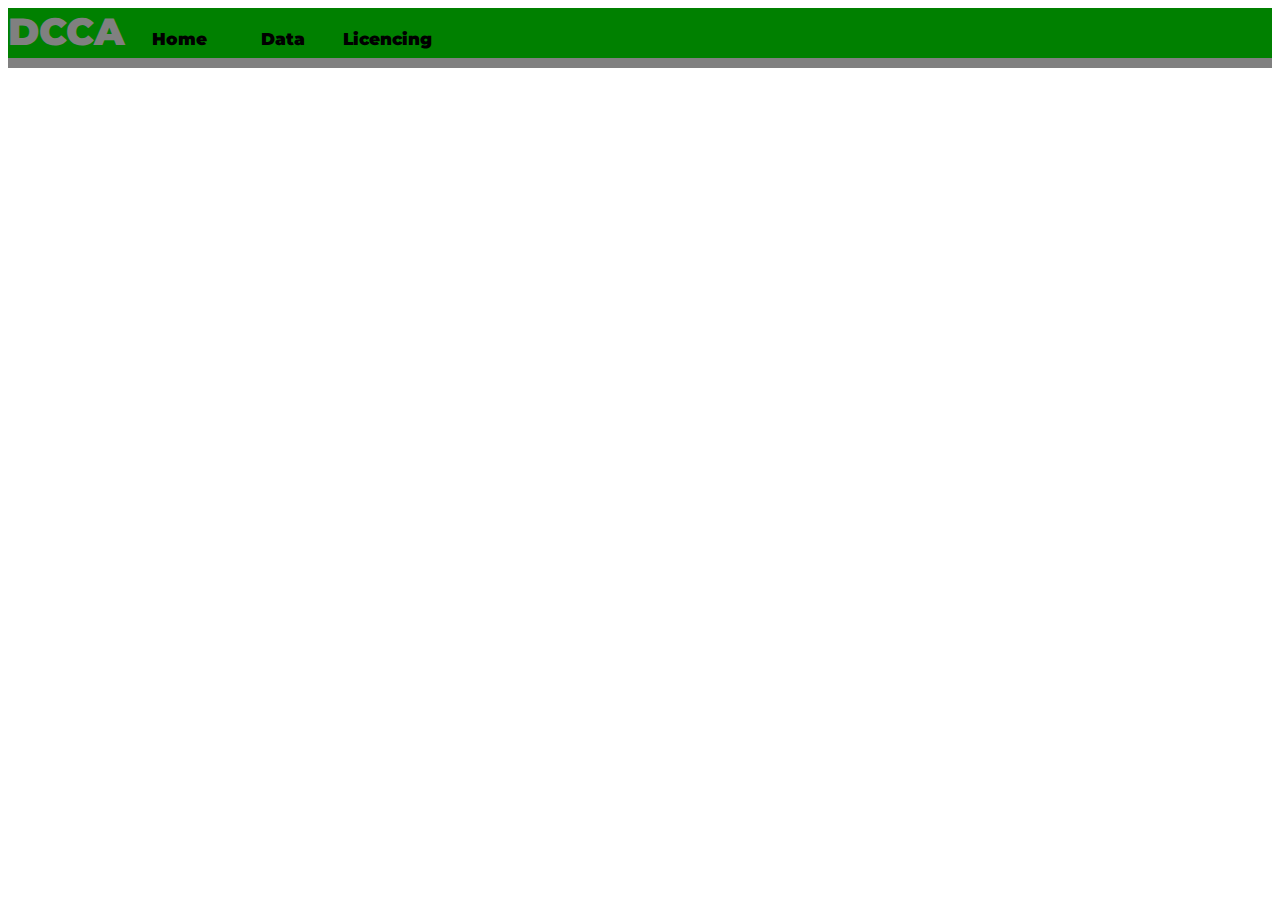
<file: DCCAwebsite/index.html>
<!DOCTYPE html>

<html>
<!-- Creating Links-->
<link rel="stylesheet" href="style.css"/>
<link href="https://fonts.googleapis.com/css?family=Montserrat:400,700i,800&display=swap" rel="stylesheet">


<div class="headerbar">

<h class="mainHeader">DCCA</h>
<button class="menuOption">Home</button>
<button class="menuOption">Data</button>
<button class="menuOption">Licencing</button>
</div>
<div alt="underbar" style="height:10px;background:grey;graident:2;"></div>


</html>
</file>
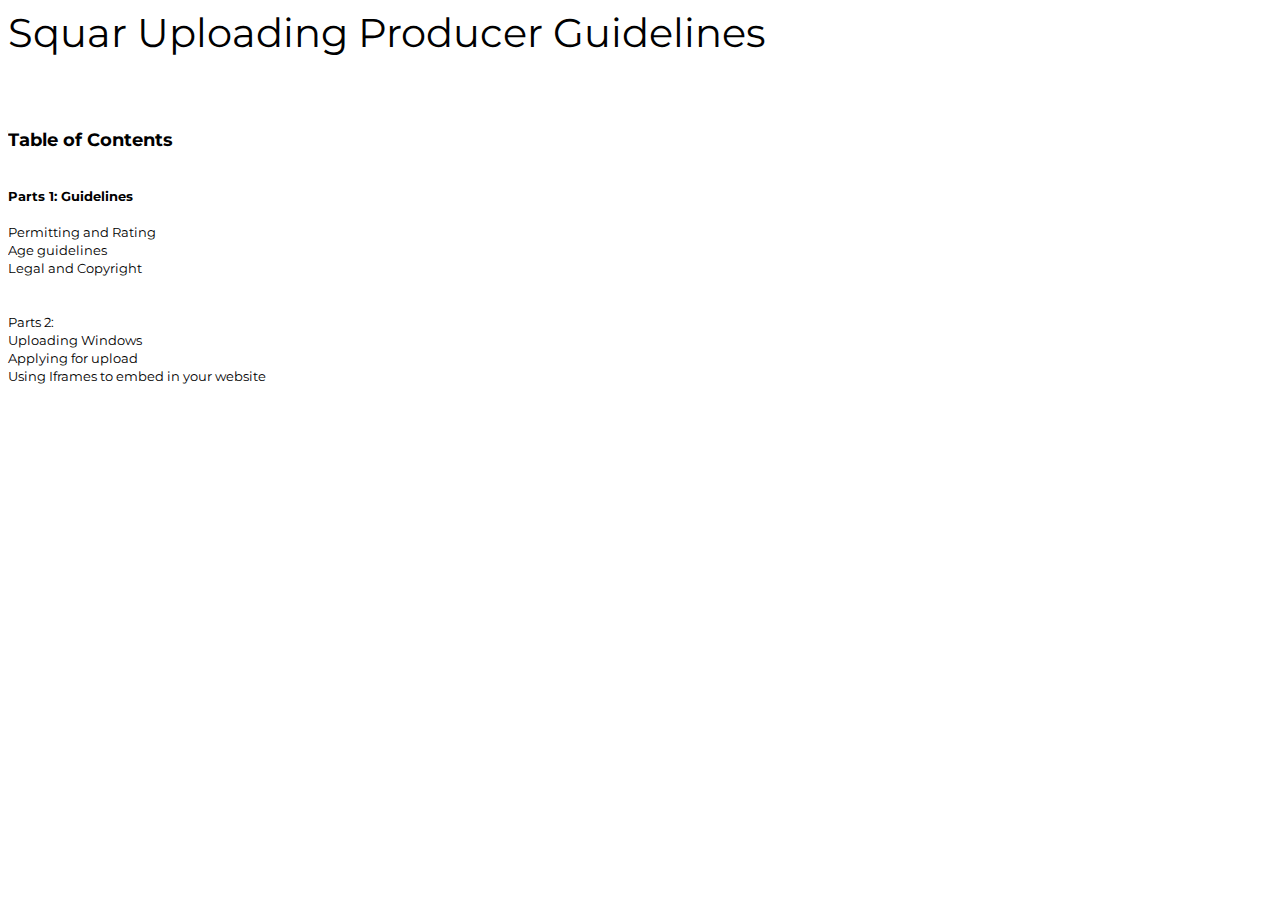
<file: Legal/ProducerSupport/index.html>
<!DOCTYPE html>


<html>
    <link href="https://fonts.googleapis.com/css?family=Montserrat:700&display=swap" rel="stylesheet">

    <header style="font-size:40px;">Squar Uploading Producer Guidelines<br></header>
<br><br><br><br>

<alt class="body">

   <a class="point"> Table of Contents<br></a><br><br>

    <b>Parts 1: Guidelines</b><br><br>
    Permitting and Rating<br>
    Age guidelines<br>
    Legal and Copyright<br><br><br>
    Parts 2: <br>Uploading Windows<br>
    Applying for upload<br>
    Using Iframes to embed in your website<br><br>
    

</alt>


<style>

.point{
    font-weight:bold;
    font-size:18px;
}
header{
    font-family:Montserrat;
    font-size:35px;
    color:black;
}

.body{
    font-family:Montserrat;
    font-size:13px;
}
</style>
</html>
</file>
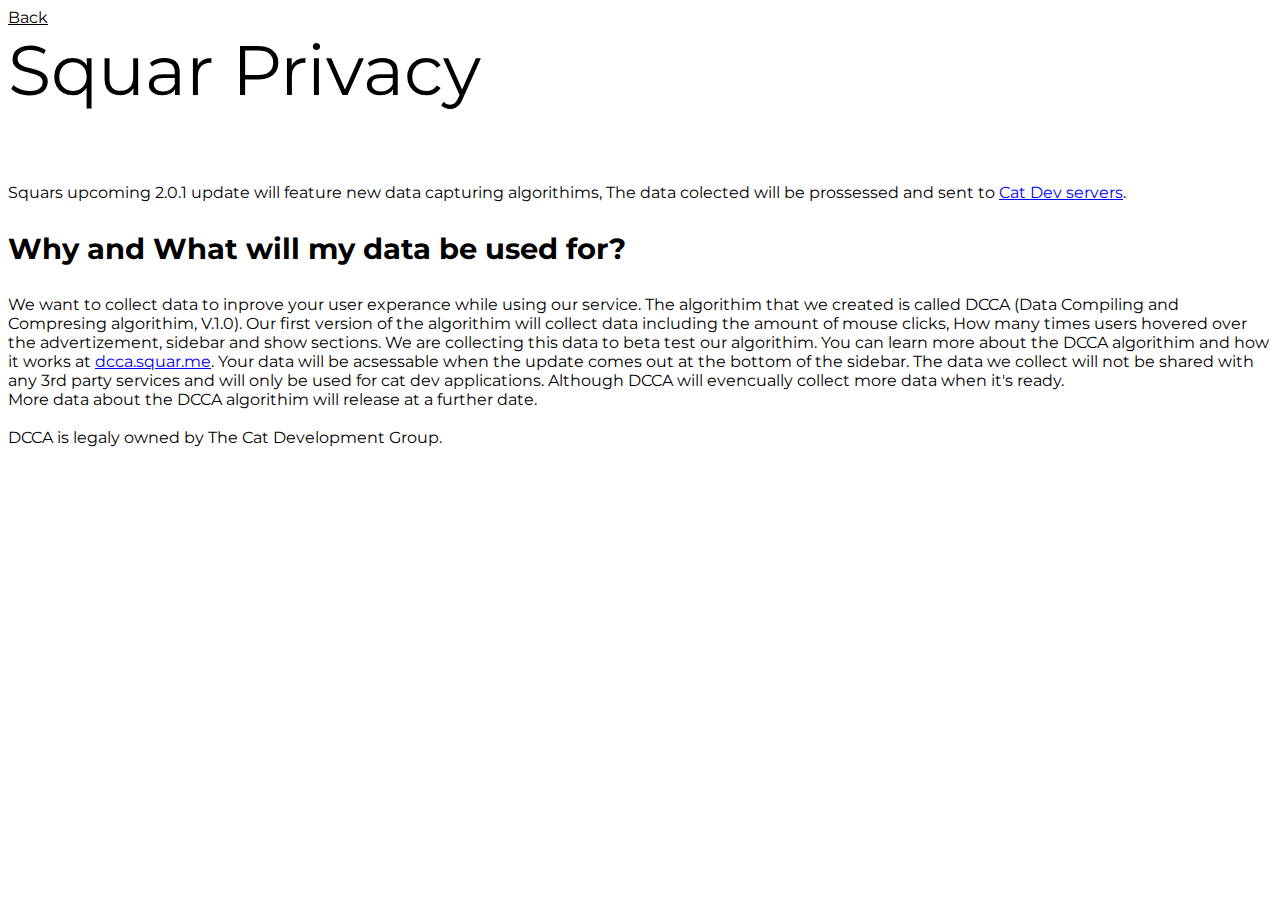
<file: privacy.html>
<!DOCTYPE html>

<html lang="en">
    <link href="https://fonts.googleapis.com/css?family=Montserrat:700&display=swap" rel="stylesheet">

<title>Squar | Privacy</title>

<a href="index.html" style="font-family:Montserrat;color:black;">Back</a>
<header>Squar Privacy</header>
<br><br><br>



<p>
    Squars upcoming 2.0.1 update will feature new data capturing algorithims, The data colected will be 
    prossessed and sent to <a style="color:blue;" onClick="whatsCatDev()"><u>Cat Dev servers</u></a>.

    <a id="whatsCatDevId" style="color:blue;" >
        The cat development group is the owner of the squar service and website.
        <button class="button" onClick="closeWhatsCatDev()">Exit</button>
    </a>

    <h3>Why and What will my data be used for?</h3>
    <p>We want to collect data to inprove your user experance while using our service.
        The algorithim that we created is called DCCA (Data Compiling and Compresing algorithim, V.1.0).
        Our first version of the algorithim will collect data including the amount of mouse clicks, How many times
        users hovered over the advertizement, sidebar and show sections. We are collecting this data to beta test
        our algorithim. You can learn more about the DCCA algorithim and how it works at 
        <a href="https://dcca.squar.me">dcca.squar.me</a>. Your data will be acsessable when the update comes out at
        the bottom of the sidebar. The data we collect will not be shared with any 3rd party services and will only
        be used for cat dev applications. Although DCCA will evencually collect more data when it's ready. 
        <br>More data about the DCCA algorithim will release at a further date.<br><br>

        DCCA is legaly owned by The Cat Development Group.
    </p>


</p>
<style>

header{
    font-size:70px;
    font-family:Montserrat;
}

h3{
    font-size:29px;
    font-family:Montserrat;
    margin:none;
    padding:none;
}

p{
    font-size:16px;
    font-family:Montserrat;
}
</style>

<script>

document.getElementById("whatsCatDevId").style.display = "none";

function whatsCatDev(){
    document.getElementById("whatsCatDevId").style.display = "block";
};

function closeWhatsCatDev(){
    document.getElementById("whatsCatDevId").style.display = "none";
};
</script>
</html>
</file>
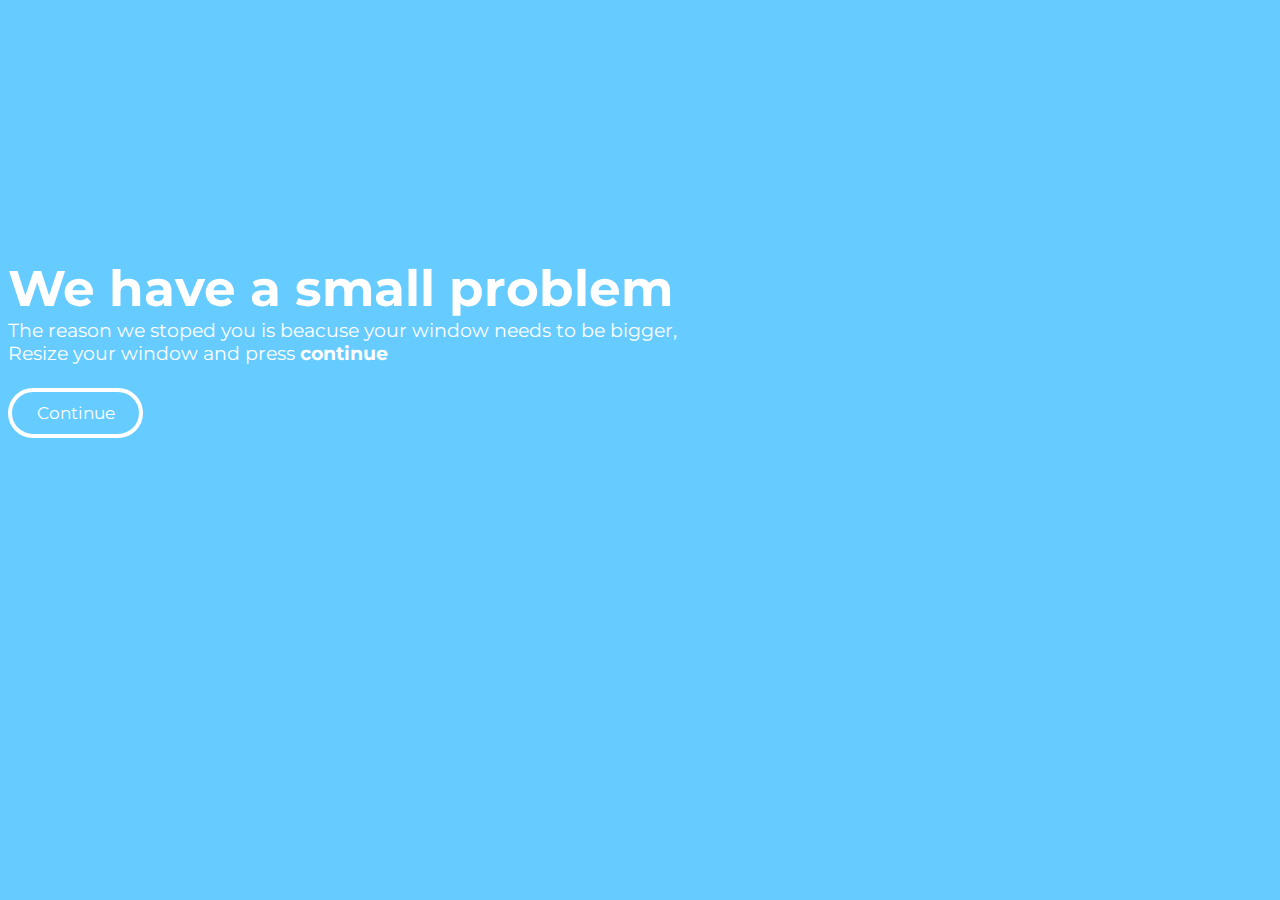
<file: screenissue.html>
<!DOCTYPE html>

<html lang="en">
<link href="https://fonts.googleapis.com/css?family=Montserrat:700&display=swap" rel="stylesheet">
<title>We have a problem!</title>

<div style="width:100%;height:250px;"></div>

<a class="hdr">We have a small problem</a>
<br>
<body>
  The reason we stoped you is beacuse your window needs to be bigger,<br>
  Resize your window and press <b>continue</b>
</body>
<br><br>
<a href="index.html"><button class="button">Continue</button></a>

<style>
  *{background:#66ccff;}

  .hdr{
    font-family:Montserrat;
    font-size:50px;
    font-weight:bold;
    color:white;
  }

  body{
    font-family:Montserrat;
    font-size:19px;
    color:white;
    font-weight:normal;
  }

  .button{
    height:50px;
    width:135px;
    border:solid 4px white;
    border-radius:40px;
    font-size:17px;
    font-family:Montserrat;
    color:white;
  }
</style>
</html>
</file>
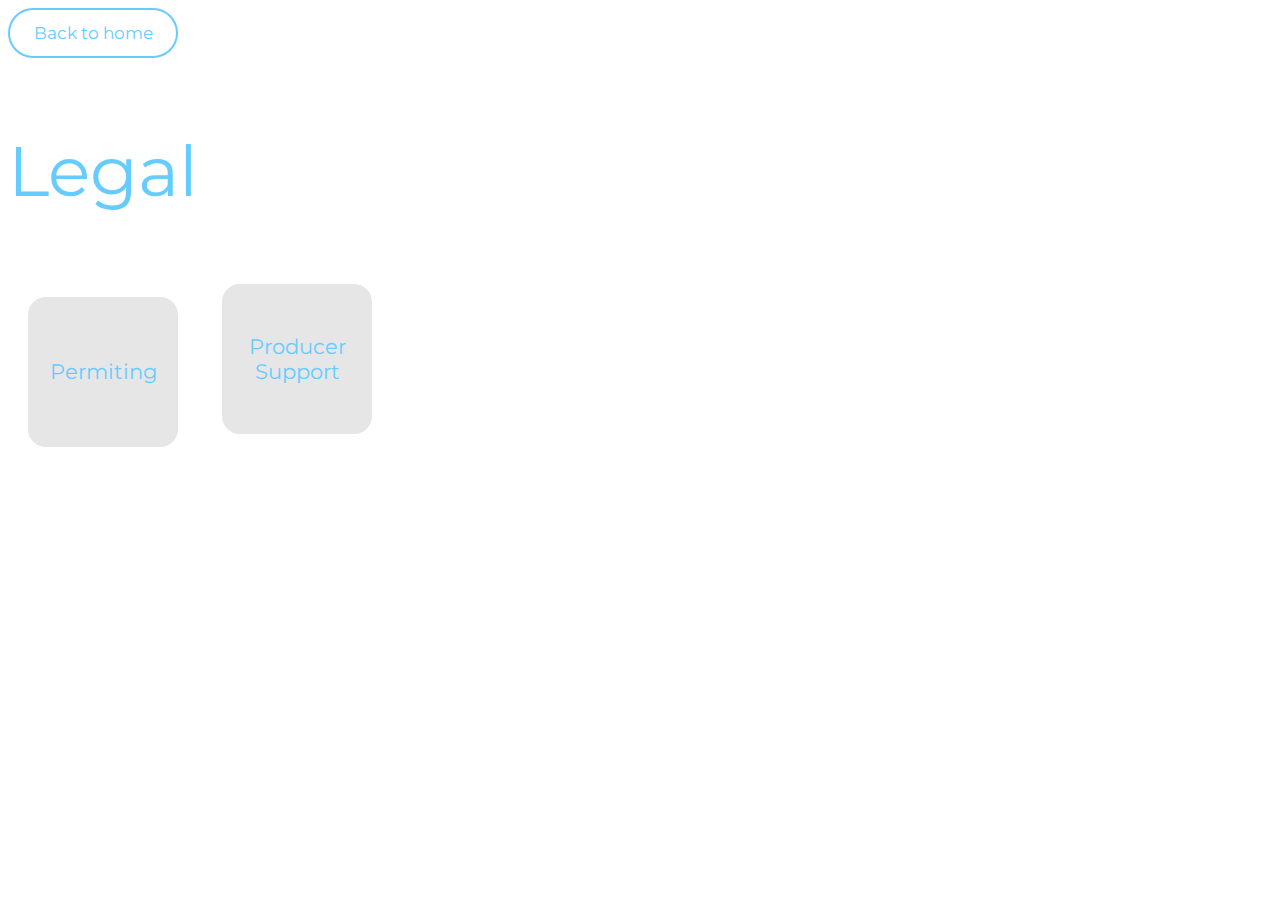
<file: Legal/legal.html>
<!DOCTYPE html>

<html lang="en">
<link rel="stylesheet" href="legal.css"/>
<title> Legal | Squar</title>

<link href="https://fonts.googleapis.com/css?family=Montserrat:700&display=swap" rel="stylesheet">

<a href="index.html"><button class="bth">Back to home</button></a>
<div class="div" style="height:70px;"></div>
<a class="header">Legal</a>
<div class="div" style="height:50px;"></div>


<div class="optBx">
    <button class="option">Permiting</button>
    <a href="ProducerSupport/index.html"><button class="option">Producer<br> Support</button>
</div>



</html>
</file>
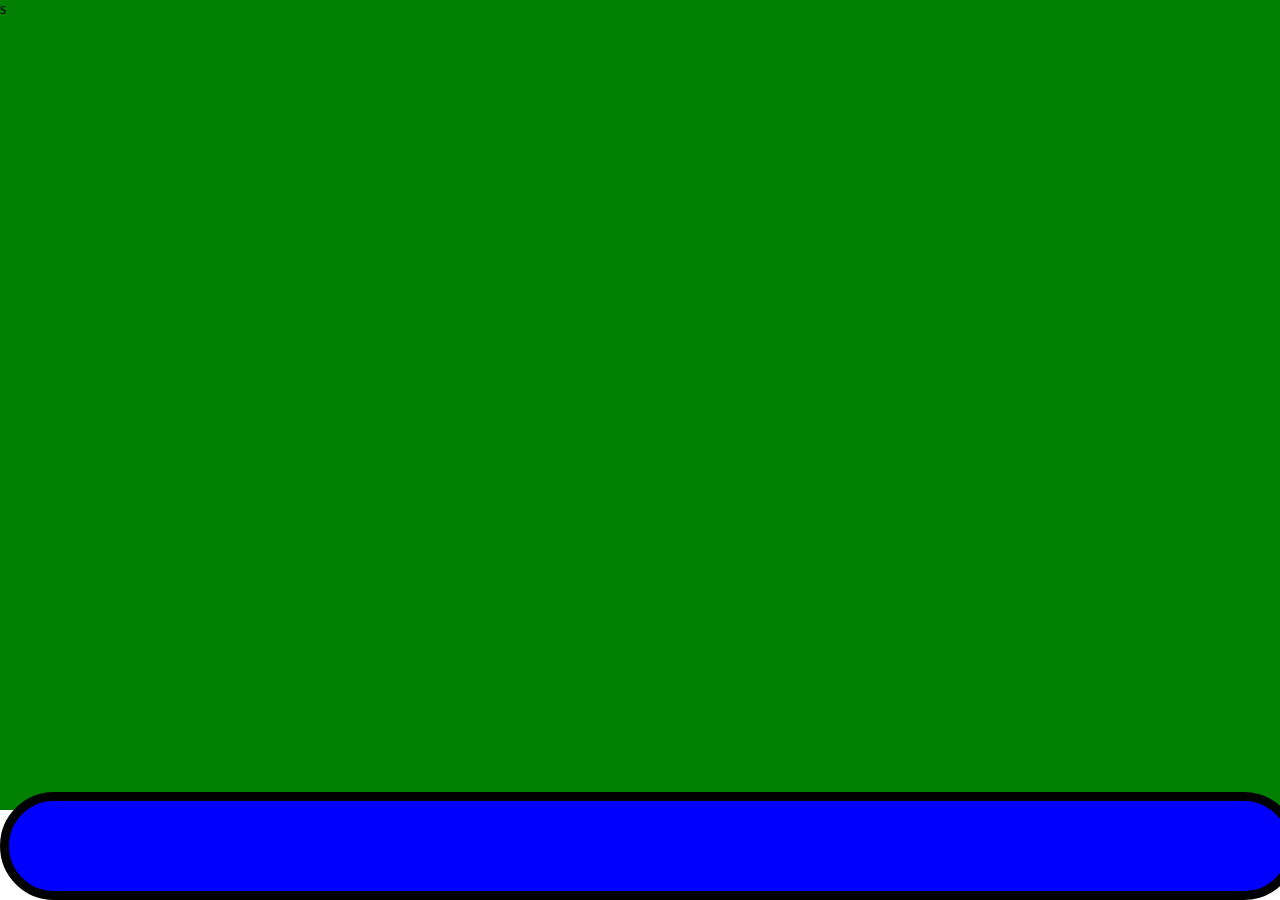
<file: Mobile/mobileindex.html>
<!DOCTYPE html>

<html lang="en">

<!-- Linking-->
<link rel="stylesheet" href="index.css"/>
<script type="text/javascript" href="main.js"></script>
<!-- Linking Over-->


<div alt="Main Veiw" class="mainWindowVeiw">

s

</div>

<div alt="Menu" class="menuBar">

    
</div>



</html>
</file>
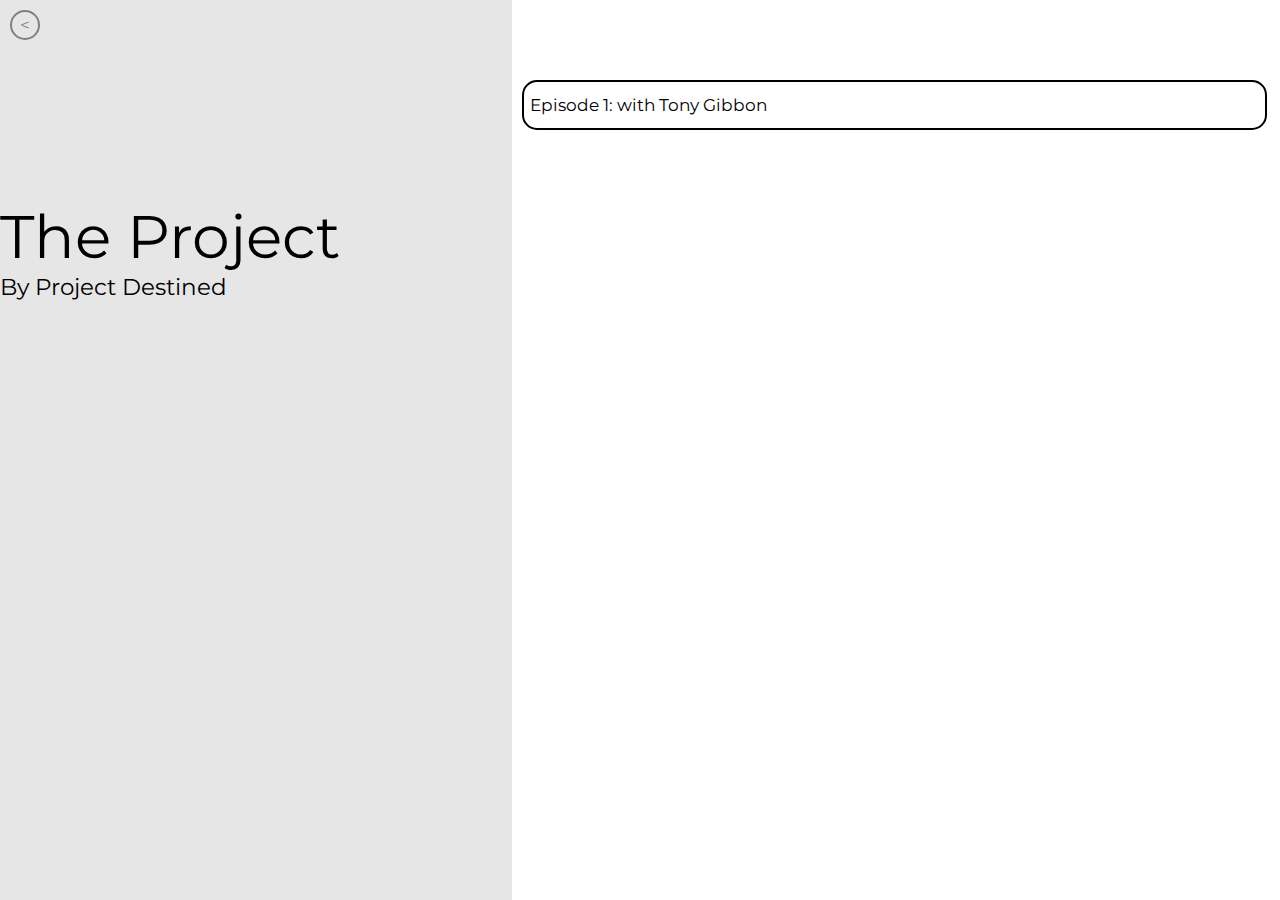
<file: shows/show1/ep.html>
<!DOCTYPE html>


<html lang="en">
<link rel="stylesheet" href="homepage.css"/>
<link href="https://fonts.googleapis.com/css?family=Montserrat:700&display=swap" rel="stylesheet">


<div class="showBar" id="options">
    <button class="playerBack" style="margin:10px;" onClick="window.location.href = '../../index.html'"><</button>
  <div class="div" style="height:150px;"></div>
<a class="showHeader">The Project</a><br>
<a class="showAuthor">By Project Destined</a>
</div>


<div class="epbar">

<div class="div" style="height:70px;"></div>

  <button class="episode" onClick="window.location.href = 'episode1.html'">
    <a class="epName">Episode 1: with Tony Gibbon</a>
  </button>
</div>
</html>
</file>
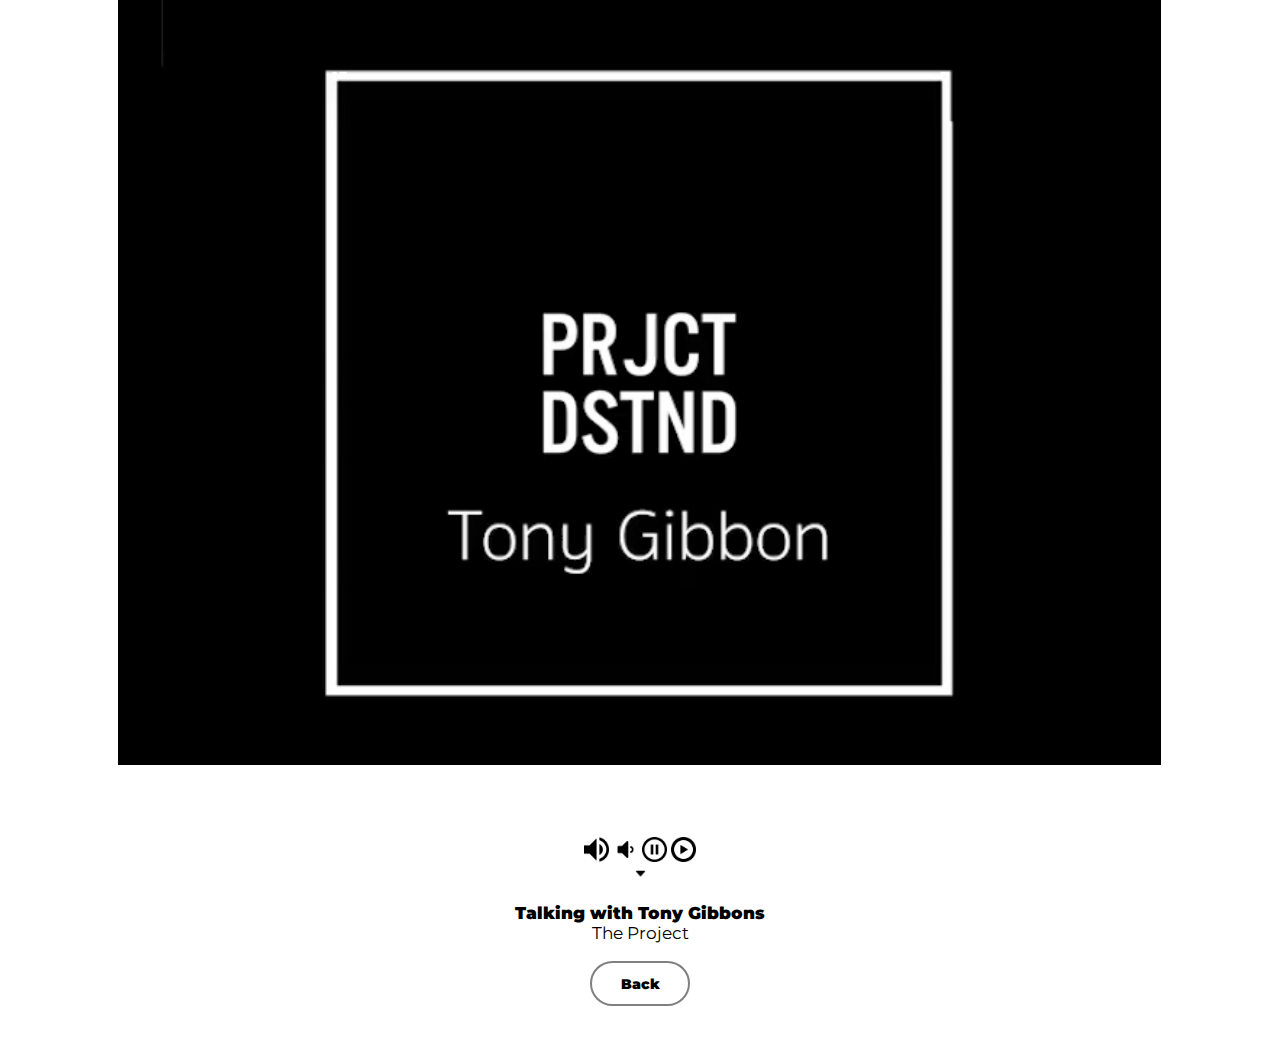
<file: shows/show1/episode1.html>
<!DOCTYPE html>


<html>
<link rel="stylesheet" href="ep.css"/>
<link href="https://fonts.googleapis.com/css?family=Montserrat:400,700&display=swap" rel="stylesheet">


<!-- Title--><title id="title"></title>

<!-- Cookies Popup-->

<video id="player" class="videoPlayerWindow" onClick="fullScreen()">
  <source src="ep1.mp4" type="video/mp4"/>
</video>

<!-- Creating the Player Options (Play, Pause , etc)-->
<div class="optionBar" id="optionBar">
  <center>

    <img src="icons/up.png" height="25px" width="25px" onClick="volUp()"/>
    <img src="icons/down.png" height="25px" width="25px" onClick="volDown()"/>

    <img src="icons/Pause.png" height="25px" width="25px" onClick="pause()"/>
    <img src="icons/play.png" height="25px" width="25px" onClick="play()"/>
    <br><img src="icons/downA.png" height="15px" width="15px"/>

    <div style="height:25%;width:100%;"></div><br>


    <!-- Desplaying the show and it's info-->
    <a id="desplayTitle" class="title"></a><br>
    <a id="desplayShow" class="title" style="font-weight:normal;"></a>
    <br><br>
    <button onClick="exit()" class="exitButton">Back</button><br><br><br><br> 
  </center>
</div>


<script>
// Settings

let episodeName = "Talking with Tony Gibbons";
let showName = "The Project";

</script>

<script type="text/javascript" src="main.js"></script>
</html>
</file>
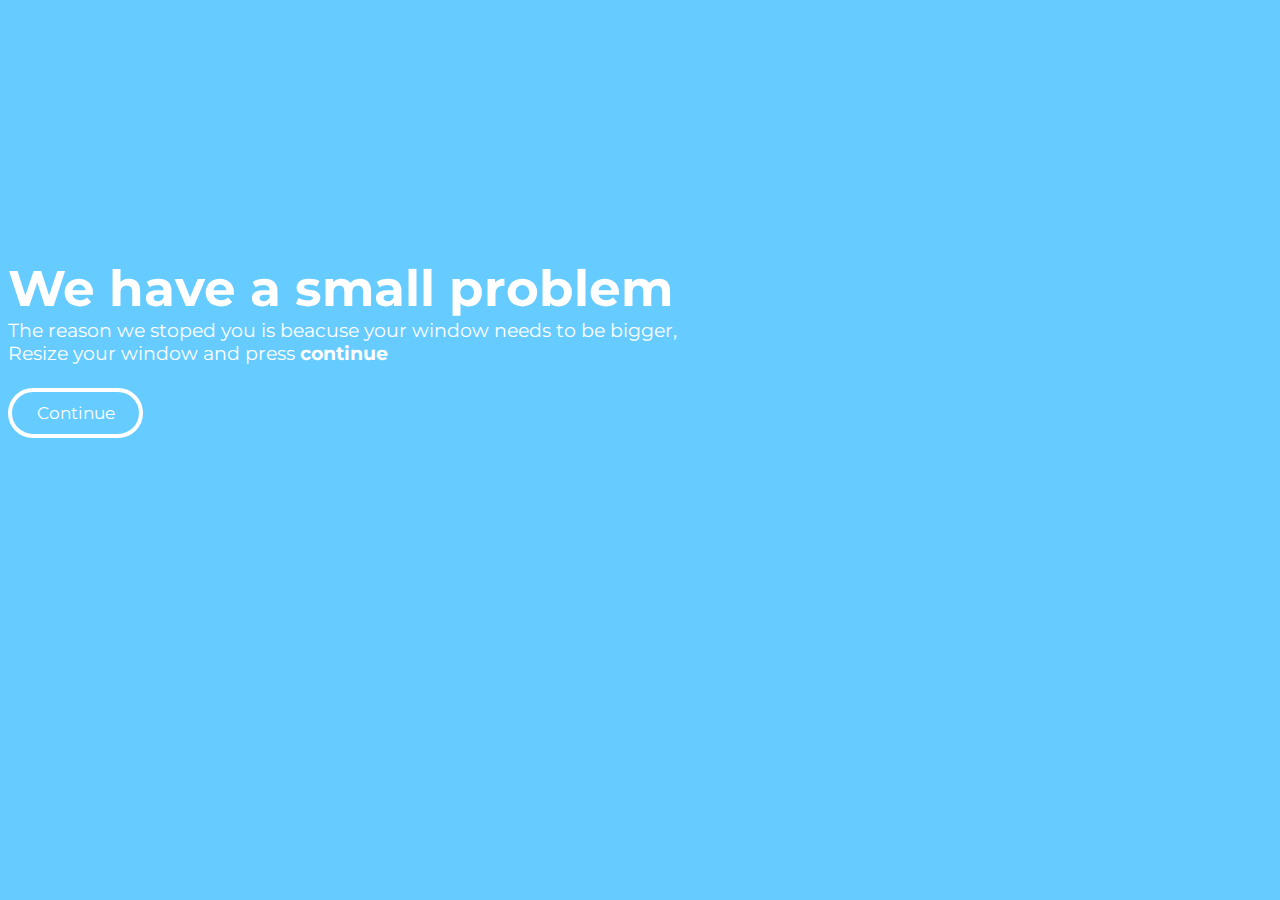
<file: shows/show1/sizeError.html>
<!DOCTYPE html>

<html lang="en">
<link href="https://fonts.googleapis.com/css?family=Montserrat:700&display=swap" rel="stylesheet">
<title>We have a problem!</title>

<div style="width:100%;height:250px;"></div>

<a class="hdr">We have a small problem</a>
<br>
<body>
  The reason we stoped you is beacuse your window needs to be bigger,<br>
  Resize your window and press <b>continue</b>
</body>
<br><br>
<a href="ep.html"><button class="button">Continue</button></a>

<style>
  *{background:#66ccff;}

  .hdr{
    font-family:Montserrat;
    font-size:50px;
    font-weight:bold;
    color:white;
  }

  body{
    font-family:Montserrat;
    font-size:19px;
    color:white;
    font-weight:normal;
  }

  .button{
    height:50px;
    width:135px;
    border:solid 4px white;
    border-radius:40px;
    font-size:17px;
    font-family:Montserrat;
    color:white;
  }
</style>
</html>
</file>
<file: DCCAwebsite/style.css>
.headerbar{
    height:50px;
    width:100%;
    background:green;
    border-bottom:4px grey;
}

.menuOption{
    height:50px;
    width:100px;
    font-size:17px;
    font-family:Montserrat;
    font-weight:900;
    border:none;
    background:none;
    top:0px;
    bottom:0px;
}

.menuOption:hover{
    height:50px;
    width:100px;
    font-size:17px;
    font-family:Montserrat;
    font-weight:900;
    border:none;
    background:none;
    top:0px;
    bottom:0px;
    color:grey;
}
.mainHeader{
    font-size:38px;
    color:grey;
    font-family:Montserrat;
    font-weight: 900;
}
</file>
<file: Legal/legal.css>
.div{
  width:100%;
}

.bth{
  height:50px;
  width:170px;
  border:2px solid #66ccff;
  border-radius:25px;
  font-family:Montserrat;
  font-size:17px;
  color:#66ccff;
  background:white;

}

.header{
  font-size:70px;
  font-family:Montserrat;
  color:#66ccff;

}

.option{
  height:150px;
  width:150px;
  border:none;
  border-radius:18px;
  background:#e6e6e6;
  font-size:21px;
  color:#66ccff;
  font-family:Montserrat;
  margin:20px;
}

.optBx{
  height:150px;
  width:100%:
}
</file>
<file: Mobile/index.css>
.mainWindowVeiw{
    height:90%;
    width:100%;
    left:0px;
    top:0px;
    right:0px;
    background:green;
    position: absolute;
    padding:none;
}

.menuBar{
    height:10%;
    width:100%;
    background:blue;
    bottom:0px;
    left:0px;
    right:0px;
    position: absolute;
    border:9px solid black;   
    border-radius:60px; 
}
</file>
<file: shows/show1/homepage.css>
.showBar{
    width:40%;
    height:100%;
    background:#e6e6e6;
    position: absolute;
    left:0px;
    top:0px;
  }
  
  .showHeader{
    font-family:Montserrat;
    font-size:60px;
    color:black;
  
  }
  
  .div{width:100%;}
  
  .showAuthor{
    font-family:Montserrat;
    font-size:23px;
  
  }
  
  .epbar{
    width:60%;
    height:100%;
    right:0px;
    top:0px;
    background:none;
    position: absolute;
  }
  
  .episode{
    margin:10px;
    width:97%;
    height:50px;
    border:2px solid black;
    border-radius:15px;
    background:white;
  }
  
  .epName{
    font-family:Montserrat;
    float:left;
    font-size:17px;
  }
  
  
  .player{
    width:100%;
    height:90%;
    position: absolute;
    bottom:0px;
    left:0px;
  }
  
  .playerBack{
    height:30px;
    width:30px;
    border:solid 2px grey;
    border-radius:19px;
    background:none;
    font-family:Montserrat;
    color:grey;
    font-size:17px;
  }
</file>
<file: shows/show1/ep.css>
/* Player Settings */

.videoPlayerWindow{
    position:absolute;
    top:0px;
    right:0px;
    left:0px;
    width:100%;
    height:85%;
}

.videoPlayerFullscreen{
    position:absolute;
    top:0px;
    right:0px;
    left:0px;
    width:100%;
    height:100%;
}
/* Creating the Option bar */

.optionBar{
    height:7%;
    width:100%;
    position: absolute;
    bottom:0px;
    left:0px;
}
/* Styling the title */

.title{
    font-family:Montserrat;
    font-size:17px;
    color:black;
    font-weight:900;
}

/* Styling the Exit Button */

.exitButton{
    height:45px;
    width:100px;
    border:solid 2px grey;
    border-radius:25px;
    background:white;
    font-family:Montserrat;
    font-size:14px;
    font-weight:900;
}
</file>
